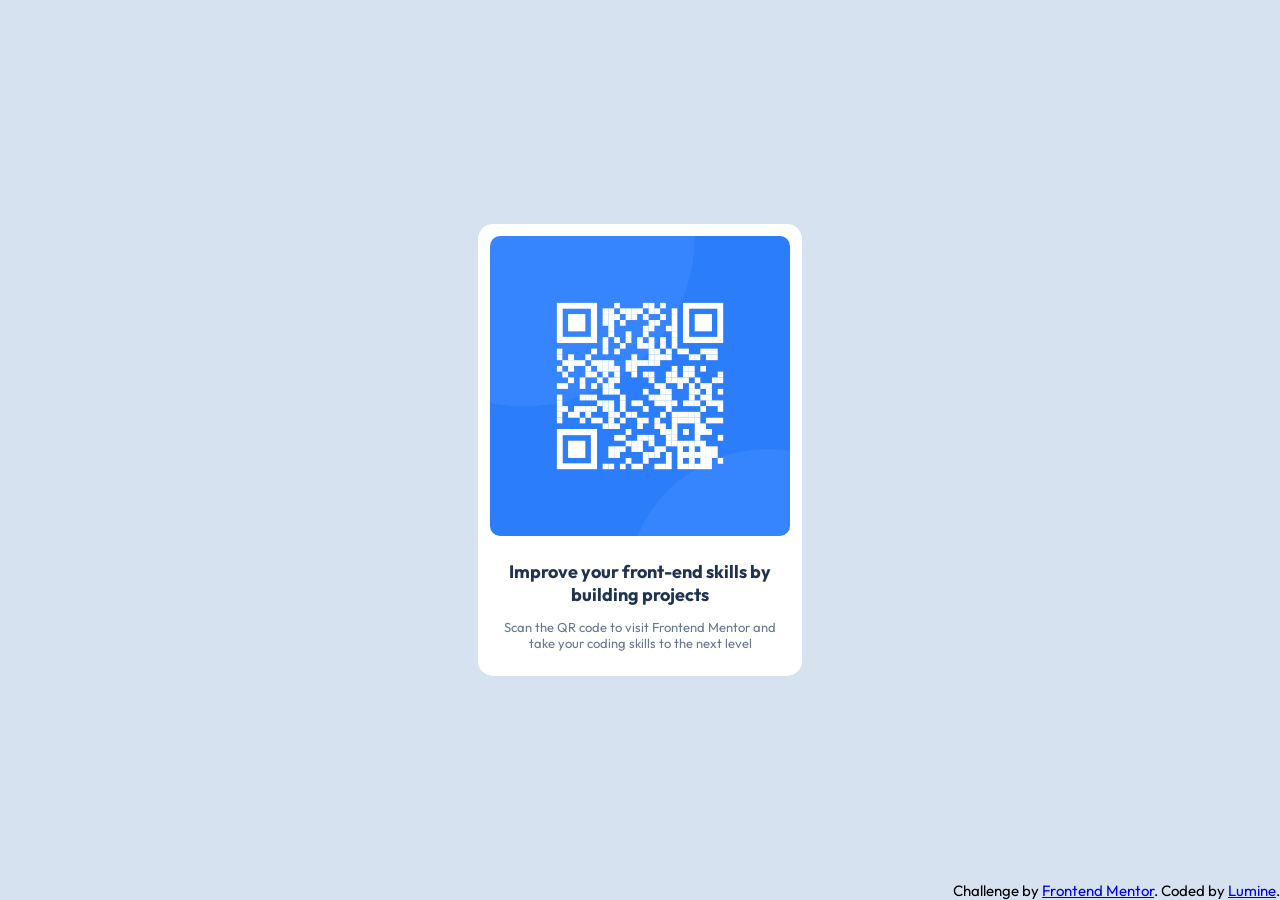
<file: index.html>
<!DOCTYPE html>
<html lang="en">
<head>
  <meta charset="UTF-8">
  <meta name="viewport" content="width=device-width, initial-scale=1.0"> <!-- displays site properly based on user's device -->
  <link  href="styles.css"   rel="stylesheet"> 
  <link rel="icon" type="image/png" sizes="32x32" href="./images/favicon-32x32.png">
  
  <title>Frontend Mentor | QR code component</title>
</head>
<body>
  <main>
    <div class="container">
      <img src="images/image-qr-code.png" alt="QR code linking to Frontend Mentor">
      <h2>Improve your front-end skills by building projects</h2>
      <p>Scan the QR code to visit Frontend Mentor and take your coding skills to the next level</p>
    </div>
  </main>
  
  <footer class="attribution">
    Challenge by <a href="https://www.frontendmentor.io?ref=challenge">Frontend Mentor</a>. 
    Coded by <a href="https://www.frontendmentor.io/profile/lumine404">Lumine</a>.
  </footer>
</body>
</html>
</file>
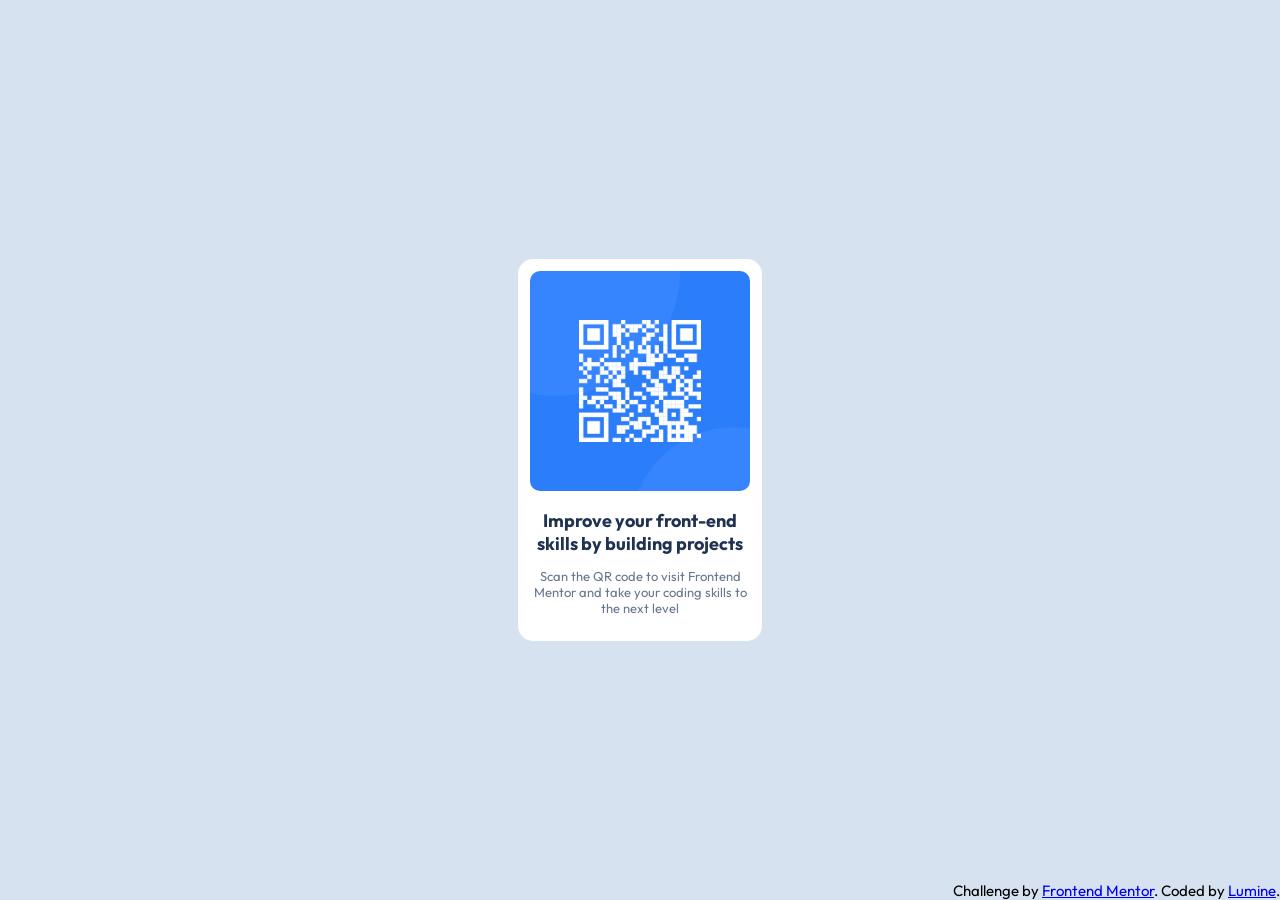
<file: qr-code-component-main/index.html>
<!DOCTYPE html>
<html lang="en">
<head>
  <meta charset="UTF-8">
  <meta name="viewport" content="width=device-width, initial-scale=1.0"> <!-- displays site properly based on user's device -->
  <link  href="styles.css"   rel="stylesheet"> 
  <link rel="icon" type="image/png" sizes="32x32" href="./images/favicon-32x32.png">
  
  <title>Frontend Mentor | QR code component</title>

  
</head>
<body>
  <main>
    <div class="container">
      
      <img src="images/image-qr-code.png" alt="QR code linking to Frontend Mentor">
      
      <p class="main">Improve your front-end skills by building projects</p>
    <p class="sub">Scan the QR code to visit Frontend Mentor and take your coding skills to the next level</p>
  </div>
  </main>
  
  
  <footer class="attribution">
    Challenge by <a href="https://www.frontendmentor.io?ref=challenge">Frontend Mentor</a>. 
    Coded by <a href="#">Lumine</a>.
  </footer>
</body>
</html>
</file>
<file: styles.css>
@font-face {
    font-family: "Outfit";
    src: url("./Outfit-VariableFont_wght.ttf") format("truetype");
    font-weight: 100 900;
    font-style: normal;
}

body {
    font-size: 15px;
    margin: 0;
    min-height: 100vh;
    display: flex;
    justify-content: center;
    align-items: center;
    background-color: hsl(212, 45%, 89%);
    font-family: "Outfit", sans-serif;
}

main {
    min-height: 100vh;
    display: flex;
    justify-content: center;
    align-items: center;
}

.container {
    background-color: white;
    text-align: center;
    width: 50%;
    border-radius: 15px;
    padding: 12px;
}



.container img{
    width: 100%;
    display: block;
    border-radius: 10px;
}

h2{
    font-weight: 700;
    color: hsl(218, 44%, 22%);
    font-size: large;
    margin-bottom: 0;
    margin-top: 8%;
}

p{
    font-weight: 400;
    color:hsl(216, 15%, 48%);
    font-size: small;
    
}

footer {
    position: absolute;
    bottom:0;
    right: 0;
}
</file>
<file: qr-code-component-main/styles.css>
@font-face {
    font-family: "Outfit";
    src: url("./Outfit-VariableFont_wght.ttf") format("truetype");
    font-weight: 100 900;
    font-style: normal;
}

body {
    box-sizing: border-box;
    font-size: 15px;
    margin: 0;
    min-height: 100vh;
    display: flex;
    justify-content: center;
    align-items: center;
    background-color: hsl(212, 45%, 89%);
    font-family: "Outfit", sans-serif;
}



.container {
    background-color: white;
    display: flex;
    flex-direction: column;
    justify-content: center;
    align-items: center;
    text-align: center;
    width: 220px;
    border-radius: 15px;
    padding: 12px;
}

img{
    width: 100%;
    display: block;
    border-radius: 10px;
}

.main{
    font-weight: 700;
    color: hsl(218, 44%, 22%);
    font-size: large;
    margin-bottom: 0;
    margin-top: 8%;
}

.sub{
    font-weight: 400;
    color:hsl(216, 15%, 48%);
    font-size: small;
    
}

footer {
    position: absolute;
    bottom:0;
    right: 0;
}
</file>
